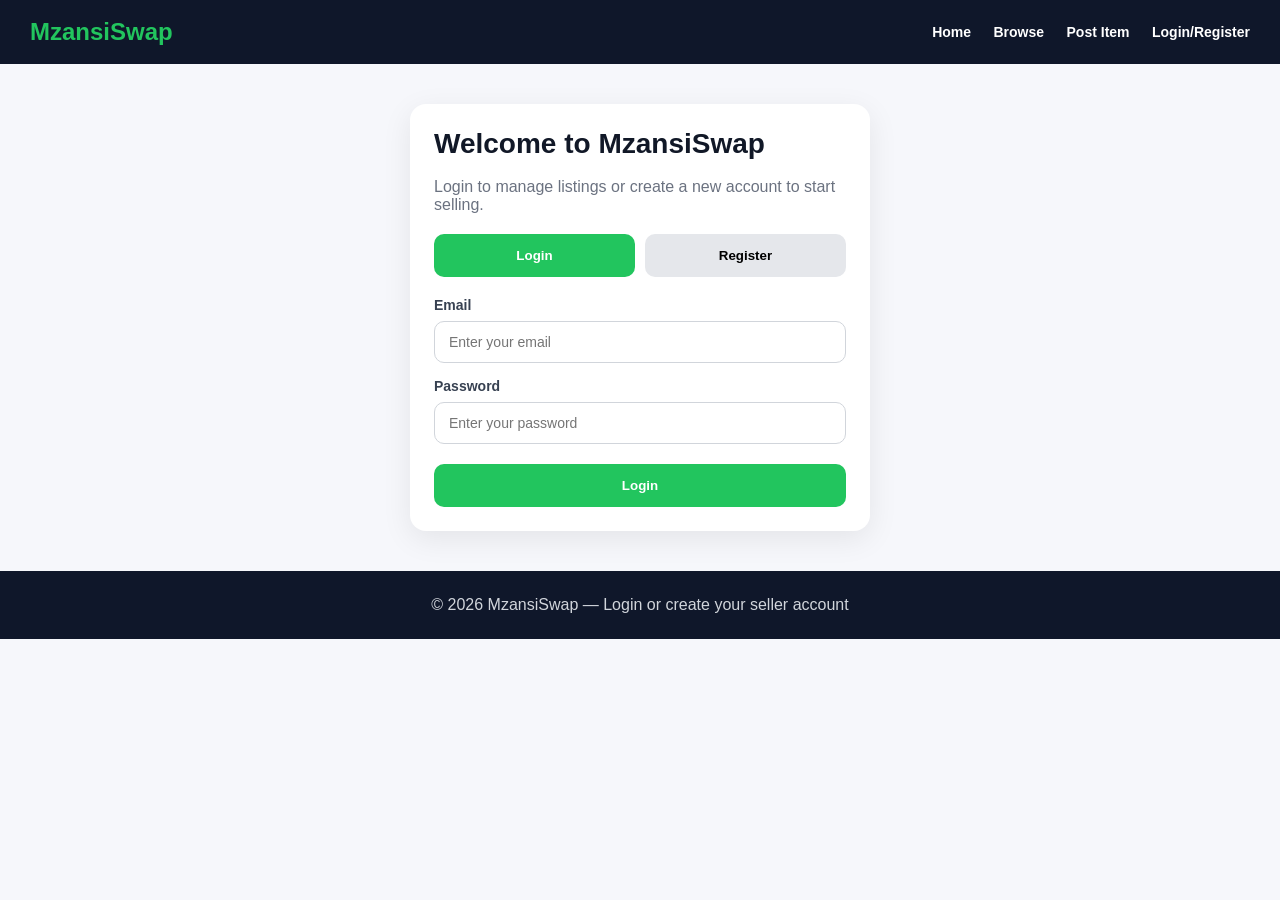
<file: auth.html>
<!DOCTYPE html>
<html lang="en">
<head>
  <meta charset="UTF-8" />
  <meta name="viewport" content="width=device-width, initial-scale=1.0" />
  <title>MzansiSwap - Login / Register</title>
  <link rel="stylesheet" href="style.css" />
</head>
<body>

  <header>
    <h1>MzansiSwap</h1>
    <nav>
      <a href="index.html">Home</a>
      <a href="browse.html">Browse</a>
      <a href="post-item.html">Post Item</a>
      <a href="auth.html">Login/Register</a>
    </nav>
  </header>

  <div class="container auth-wrapper">
    <div class="card">
      <h2 class="section-title">Welcome to MzansiSwap</h2>
      <p style="margin-bottom: 20px; color: #6b7280;">
        Login to manage listings or create a new account to start selling.
      </p>

      <div class="tabs">
        <button class="tab-btn active" id="loginTab">Login</button>
        <button class="tab-btn" id="registerTab">Register</button>
      </div>

      <!-- LOGIN -->
      <form id="loginForm" class="auth-form active">
        <div class="form-group" style="margin-bottom: 15px;">
          <label>Email</label>
          <input type="email" placeholder="Enter your email" required />
        </div>

        <div class="form-group" style="margin-bottom: 20px;">
          <label>Password</label>
          <input type="password" placeholder="Enter your password" required />
        </div>

        <button type="submit" class="btn btn-primary" style="width: 100%;">Login</button>
      </form>

      <!-- REGISTER -->
      <form id="registerForm" class="auth-form">
        <div class="form-group" style="margin-bottom: 15px;">
          <label>Full Name</label>
          <input type="text" placeholder="Enter your full name" required />
        </div>

        <div class="form-group" style="margin-bottom: 15px;">
          <label>Email</label>
          <input type="email" placeholder="Enter your email" required />
        </div>

        <div class="form-group" style="margin-bottom: 15px;">
          <label>Phone Number</label>
          <input type="tel" placeholder="Enter your phone number" required />
        </div>

        <div class="form-group" style="margin-bottom: 15px;">
          <label>Password</label>
          <input type="password" placeholder="Create password" required />
        </div>

        <div class="form-group" style="margin-bottom: 20px;">
          <label>Confirm Password</label>
          <input type="password" placeholder="Confirm password" required />
        </div>

        <button type="submit" class="btn btn-primary" style="width: 100%;">Create Account</button>
      </form>
    </div>
  </div>

  <footer>
    <p>© 2026 MzansiSwap — Login or create your seller account</p>
  </footer>

  <script src="app.js"></script>
</body>
</html>
</file>
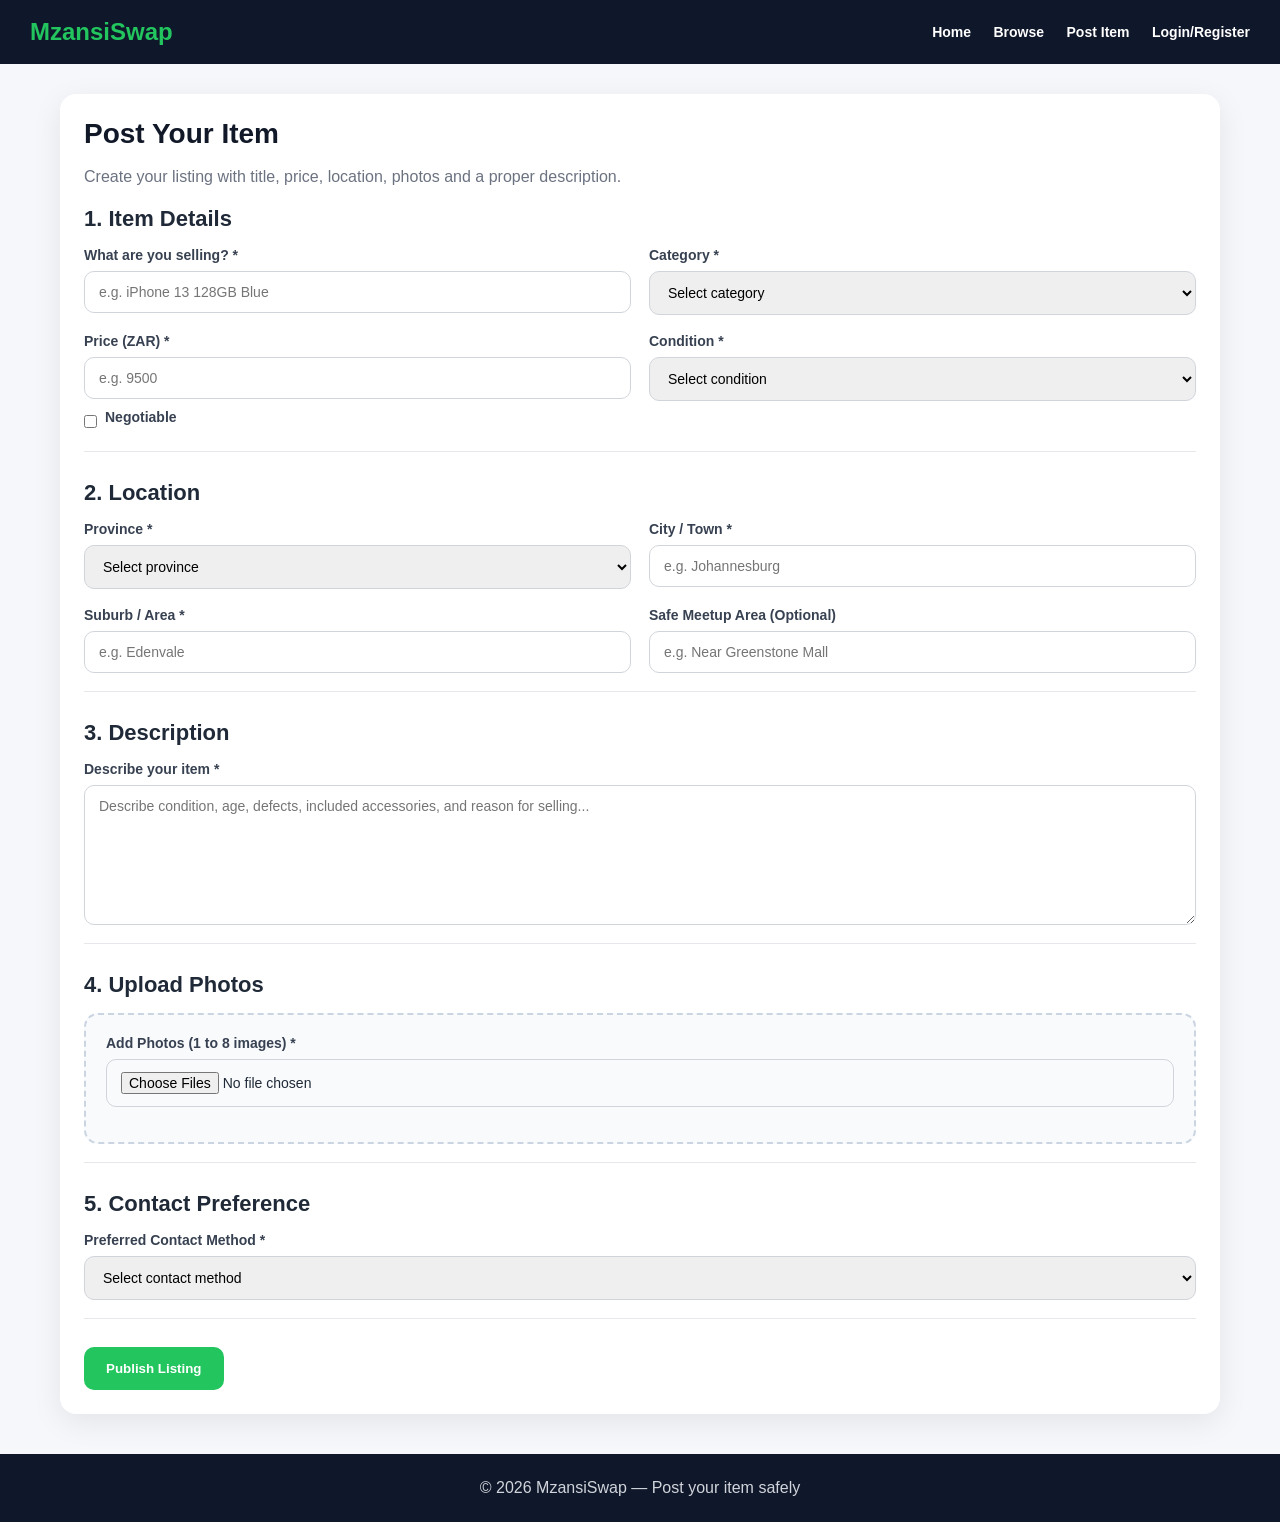
<file: post-item.html>
<!DOCTYPE html>
<html lang="en">
<head>
  <meta charset="UTF-8" />
  <meta name="viewport" content="width=device-width, initial-scale=1.0" />
  <title>MzansiSwap - Post Item</title>
  <link rel="stylesheet" href="style.css" />
</head>
<body>

  <header>
    <h1>MzansiSwap</h1>
    <nav>
      <a href="index.html">Home</a>
      <a href="browse.html">Browse</a>
      <a href="post-item.html">Post Item</a>
      <a href="auth.html">Login/Register</a>
    </nav>
  </header>

  <div class="container">
    <div class="card">
      <h2 class="section-title">Post Your Item</h2>
      <p style="margin-bottom: 20px; color: #6b7280;">
        Create your listing with title, price, location, photos and a proper description.
      </p>

      <form id="postItemForm">
        <div class="form-section">
          <h3>1. Item Details</h3>
          <div class="form-grid">
            <div class="form-group">
              <label for="title">What are you selling? *</label>
              <input type="text" id="title" placeholder="e.g. iPhone 13 128GB Blue" required />
            </div>

            <div class="form-group">
              <label for="category">Category *</label>
              <select id="category" required>
                <option value="">Select category</option>
                <option>Phones</option>
                <option>Laptops</option>
                <option>Electronics</option>
                <option>Furniture</option>
                <option>Appliances</option>
                <option>Fashion</option>
                <option>Vehicles</option>
                <option>Gaming</option>
                <option>Home & Garden</option>
                <option>Sports</option>
                <option>Books</option>
                <option>Other</option>
              </select>
            </div>

            <div class="form-group">
              <label for="price">Price (ZAR) *</label>
              <input type="number" id="price" placeholder="e.g. 9500" required />
              <div class="checkbox-group">
                <input type="checkbox" id="negotiable" />
                <label for="negotiable">Negotiable</label>
              </div>
            </div>

            <div class="form-group">
              <label for="condition">Condition *</label>
              <select id="condition" required>
                <option value="">Select condition</option>
                <option>New</option>
                <option>Like New</option>
                <option>Used - Excellent</option>
                <option>Used - Good</option>
                <option>Used - Fair</option>
                <option>Refurbished</option>
                <option>For Parts</option>
              </select>
            </div>
          </div>
        </div>

        <div class="form-section">
          <h3>2. Location</h3>
          <div class="form-grid">
            <div class="form-group">
              <label for="province">Province *</label>
              <select id="province" required>
                <option value="">Select province</option>
                <option>Gauteng</option>
                <option>Western Cape</option>
                <option>KwaZulu-Natal</option>
                <option>Eastern Cape</option>
                <option>Free State</option>
                <option>Limpopo</option>
                <option>Mpumalanga</option>
                <option>North West</option>
                <option>Northern Cape</option>
              </select>
            </div>

            <div class="form-group">
              <label for="city">City / Town *</label>
              <input type="text" id="city" placeholder="e.g. Johannesburg" required />
            </div>

            <div class="form-group">
              <label for="suburb">Suburb / Area *</label>
              <input type="text" id="suburb" placeholder="e.g. Edenvale" required />
            </div>

            <div class="form-group">
              <label for="pickupArea">Safe Meetup Area (Optional)</label>
              <input type="text" id="pickupArea" placeholder="e.g. Near Greenstone Mall" />
            </div>
          </div>
        </div>

        <div class="form-section">
          <h3>3. Description</h3>
          <div class="form-group">
            <label for="description">Describe your item *</label>
            <textarea id="description" placeholder="Describe condition, age, defects, included accessories, and reason for selling..." required></textarea>
          </div>
        </div>

        <div class="form-section">
          <h3>4. Upload Photos</h3>
          <div class="upload-box">
            <div class="form-group">
              <label for="images">Add Photos (1 to 8 images) *</label>
              <input type="file" id="images" accept="image/*" multiple required />
            </div>
            <div class="preview" id="imagePreview"></div>
          </div>
        </div>

        <div class="form-section">
          <h3>5. Contact Preference</h3>
          <div class="form-group">
            <label for="contactMethod">Preferred Contact Method *</label>
            <select id="contactMethod" required>
              <option value="">Select contact method</option>
              <option>In-app Chat</option>
              <option>Phone Call</option>
              <option>WhatsApp</option>
            </select>
          </div>
        </div>

        <button type="submit" class="btn btn-primary">Publish Listing</button>

        <div class="success-message" id="successMessage">
          🎉 Listing published successfully! (Frontend demo)
        </div>
      </form>
    </div>
  </div>

  <footer>
    <p>© 2026 MzansiSwap — Post your item safely</p>
  </footer>

  <script src="app.js"></script>
</body>
</html>
</file>
<file: style.css>
* {
  margin: 0;
  padding: 0;
  box-sizing: border-box;
  font-family: Arial, sans-serif;
}

body {
  background: #f6f7fb;
  color: #1f2937;
}

header {
  background: #0f172a;
  color: white;
  padding: 18px 30px;
  display: flex;
  justify-content: space-between;
  align-items: center;
  flex-wrap: wrap;
}

header h1 {
  font-size: 24px;
  color: #22c55e;
}

nav a {
  color: white;
  text-decoration: none;
  margin-left: 18px;
  font-size: 14px;
  font-weight: bold;
}

nav a:hover {
  color: #22c55e;
}

.container {
  max-width: 1200px;
  margin: 30px auto;
  padding: 0 20px;
}

.card {
  background: white;
  border-radius: 16px;
  padding: 24px;
  box-shadow: 0 8px 30px rgba(0,0,0,0.08);
}

.hero {
  background: linear-gradient(135deg, #0f172a, #1e293b);
  color: white;
  border-radius: 20px;
  padding: 60px 30px;
  margin-bottom: 30px;
  text-align: center;
}

.hero h2 {
  font-size: 40px;
  margin-bottom: 15px;
}

.hero p {
  font-size: 18px;
  color: #d1d5db;
  max-width: 700px;
  margin: 0 auto 25px;
}

.btn {
  display: inline-block;
  padding: 14px 22px;
  border-radius: 10px;
  text-decoration: none;
  font-weight: bold;
  border: none;
  cursor: pointer;
  transition: 0.2s ease;
}

.btn-primary {
  background: #22c55e;
  color: white;
}

.btn-primary:hover {
  background: #16a34a;
}

.btn-secondary {
  background: #e5e7eb;
  color: #111827;
}

.btn-secondary:hover {
  background: #d1d5db;
}

.section-title {
  font-size: 28px;
  margin-bottom: 18px;
  color: #111827;
}

.search-bar {
  display: flex;
  gap: 12px;
  flex-wrap: wrap;
  margin-top: 20px;
}

.search-bar input,
.search-bar select,
.search-bar textarea,
.search-bar button,
input,
select,
textarea {
  padding: 12px 14px;
  border: 1px solid #d1d5db;
  border-radius: 10px;
  font-size: 14px;
  outline: none;
}

input:focus,
select:focus,
textarea:focus {
  border-color: #22c55e;
}

.search-bar input,
.search-bar select {
  flex: 1;
  min-width: 180px;
}

.categories {
  display: grid;
  grid-template-columns: repeat(auto-fit, minmax(140px, 1fr));
  gap: 15px;
  margin: 20px 0 30px;
}

.category-box {
  background: white;
  padding: 18px;
  text-align: center;
  border-radius: 14px;
  box-shadow: 0 5px 18px rgba(0,0,0,0.06);
  font-weight: bold;
}

.listings-grid {
  display: grid;
  grid-template-columns: repeat(auto-fit, minmax(260px, 1fr));
  gap: 20px;
}

.listing-card {
  background: white;
  border-radius: 16px;
  overflow: hidden;
  box-shadow: 0 8px 25px rgba(0,0,0,0.08);
}

.listing-card img {
  width: 100%;
  height: 190px;
  object-fit: cover;
}

.listing-content {
  padding: 18px;
}

.listing-content h3 {
  font-size: 18px;
  margin-bottom: 8px;
}

.price {
  color: #16a34a;
  font-size: 22px;
  font-weight: bold;
  margin-bottom: 8px;
}

.meta {
  font-size: 14px;
  color: #6b7280;
  margin-bottom: 6px;
}

.form-section {
  margin-bottom: 28px;
  padding-bottom: 18px;
  border-bottom: 1px solid #e5e7eb;
}

.form-section h3 {
  margin-bottom: 15px;
  font-size: 22px;
}

.form-grid {
  display: grid;
  grid-template-columns: repeat(2, 1fr);
  gap: 18px;
}

.form-group {
  display: flex;
  flex-direction: column;
}

.form-group.full {
  grid-column: span 2;
}

label {
  margin-bottom: 8px;
  font-size: 14px;
  font-weight: bold;
  color: #374151;
}

textarea {
  min-height: 140px;
  resize: vertical;
}

.checkbox-group {
  display: flex;
  align-items: center;
  gap: 8px;
  margin-top: 10px;
}

.upload-box {
  border: 2px dashed #cbd5e1;
  background: #f8fafc;
  border-radius: 14px;
  padding: 20px;
}

.preview {
  display: flex;
  flex-wrap: wrap;
  gap: 12px;
  margin-top: 15px;
}

.preview img {
  width: 90px;
  height: 90px;
  object-fit: cover;
  border-radius: 10px;
  border: 1px solid #d1d5db;
}

.auth-wrapper {
  max-width: 500px;
  margin: 40px auto;
}

.tabs {
  display: flex;
  margin-bottom: 20px;
  gap: 10px;
}

.tab-btn {
  flex: 1;
  padding: 14px;
  border: none;
  border-radius: 10px;
  background: #e5e7eb;
  cursor: pointer;
  font-weight: bold;
}

.tab-btn.active {
  background: #22c55e;
  color: white;
}

.auth-form {
  display: none;
}

.auth-form.active {
  display: block;
}

footer {
  margin-top: 40px;
  background: #0f172a;
  color: #d1d5db;
  text-align: center;
  padding: 25px 20px;
}

.success-message {
  margin-top: 20px;
  padding: 14px;
  border-radius: 10px;
  background: #dcfce7;
  color: #166534;
  display: none;
  font-weight: bold;
}

@media (max-width: 768px) {
  .hero h2 {
    font-size: 28px;
  }

  .form-grid {
    grid-template-columns: 1fr;
  }

  .form-group.full {
    grid-column: span 1;
  }

  nav {
    margin-top: 10px;
  }

  nav a {
    margin-left: 0;
    margin-right: 14px;
  }
}
</file>
